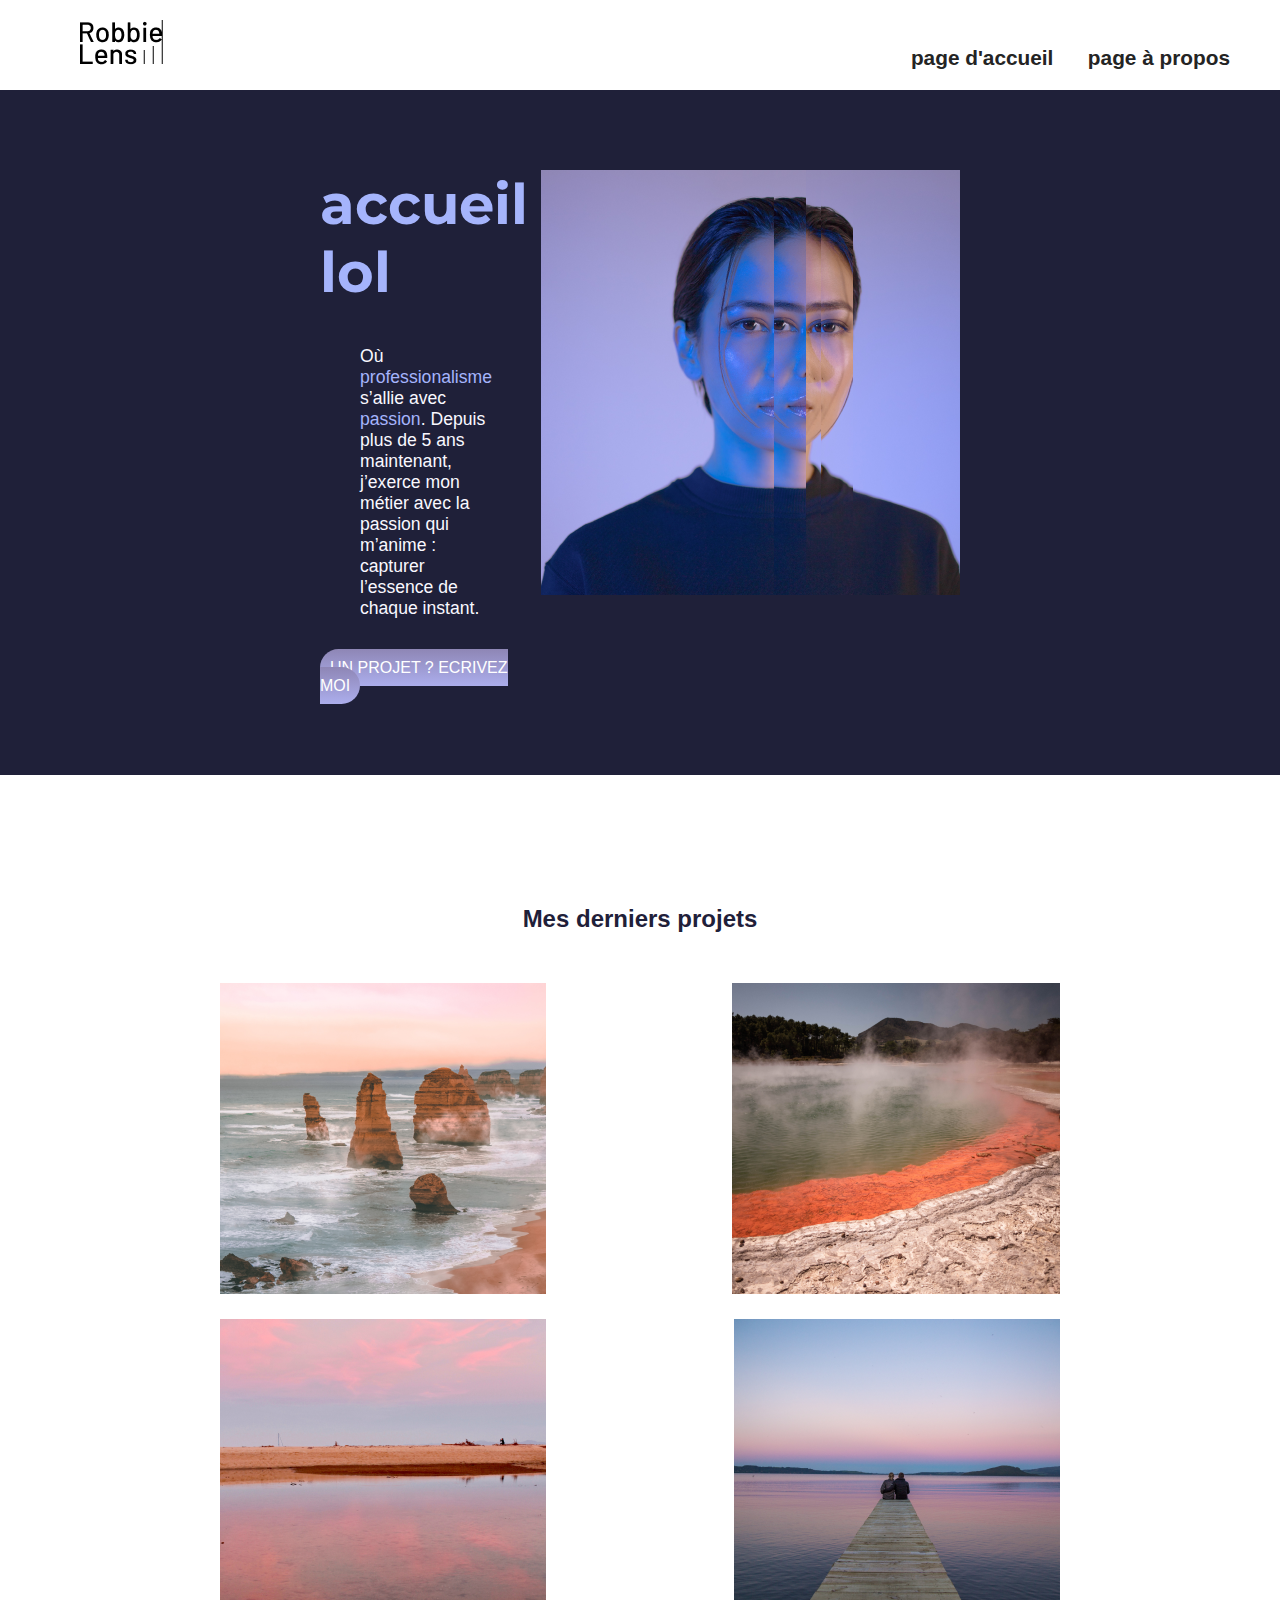
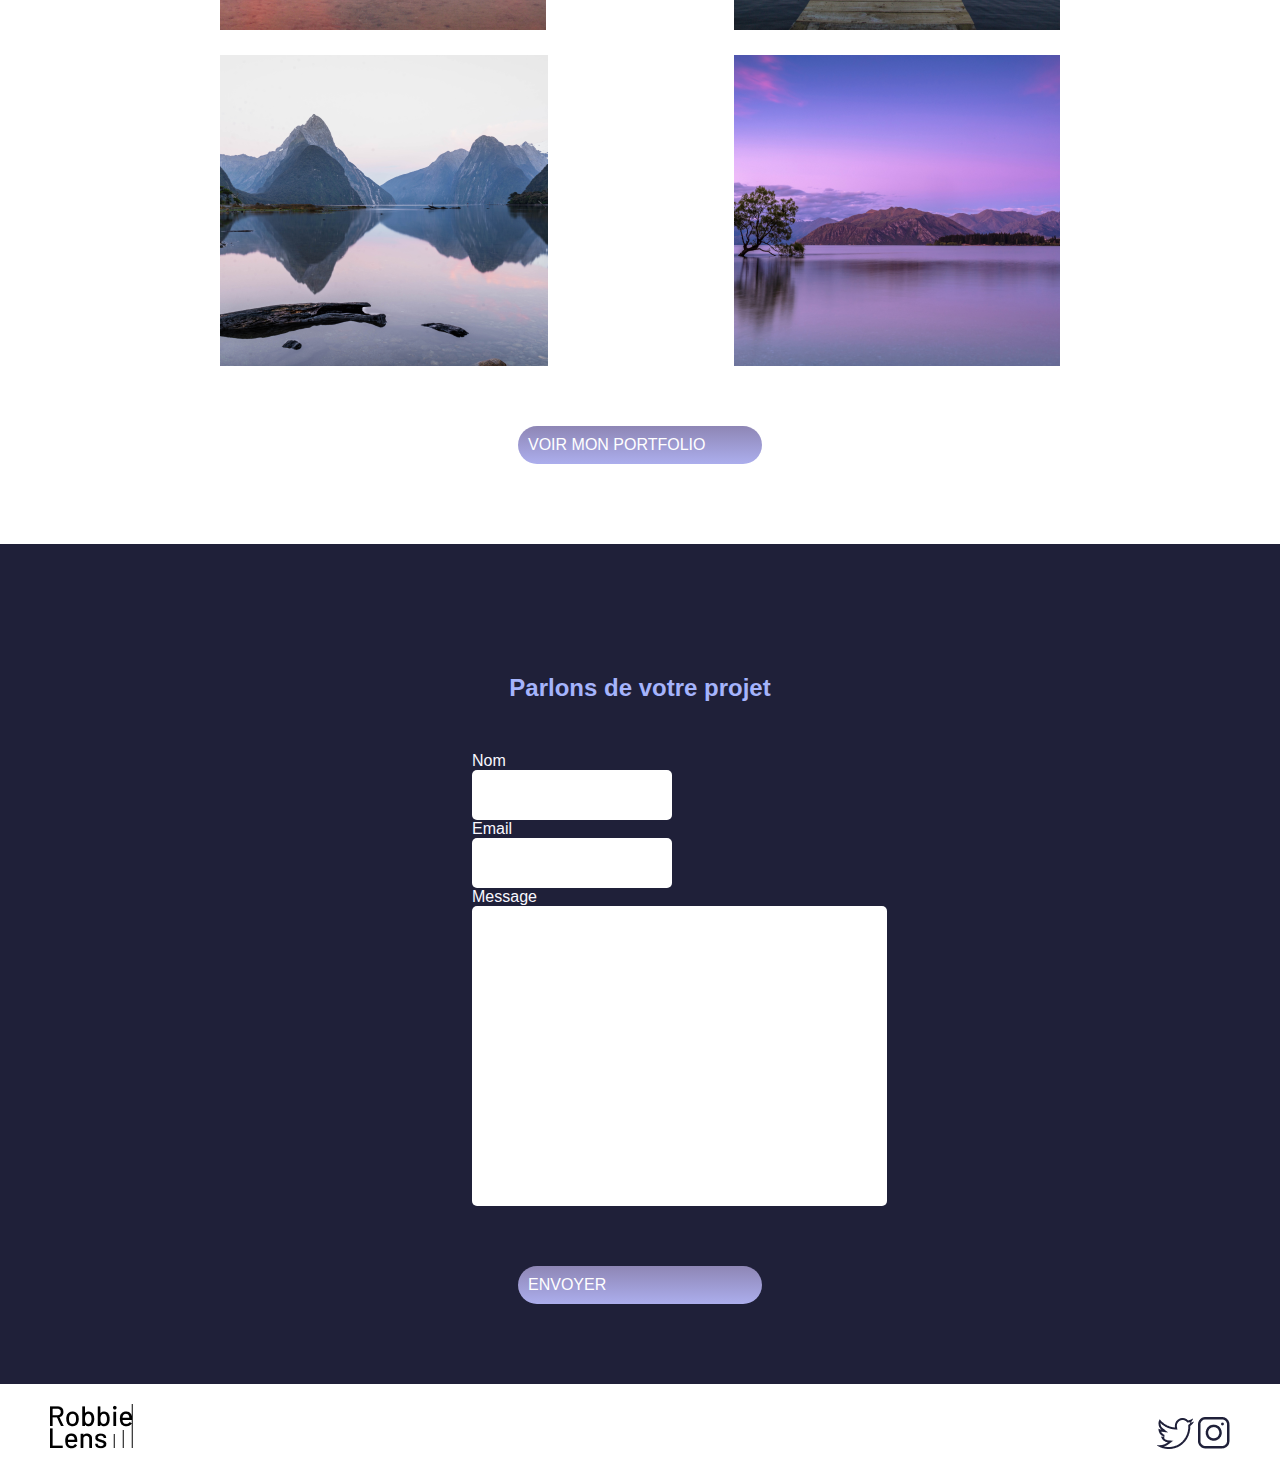
<file: index.html>
<!DOCTYPE html>
<html lang="fr">
    <head>
        <meta charset="utf-8">
        <title>Accueil - Robbie Lens Photographie</title>
        <link href="style.css" rel="stylesheet">
        <link rel="preconnect" href="https://fonts.googleapis.com">
<link rel="preconnect" href="https://fonts.gstatic.com" crossorigin>
<link href="https://fonts.googleapis.com/css2?family=Montserrat:ital,wght@0,100..900;1,100..900&display=swap" rel="stylesheet">
    </head>
    <body>
        
        <header>
            <nav>
                <a href="index.html" class="lienheader"><img src="images/logo.png" alt="lien vers accueil site" title="lien vers accueil site"></a>
                <div><a  href="index.html">page d'accueil</a>
                    <a  href="a-propos.html">page à propos</a>
                </div>
            </nav>
            
        </header>
        
        <main>
            <section class="contenthome">
                <div>
                    <h1>accueil lol</h1>
                    <p> Où <em>professionalisme</em> s’allie avec <em>passion</em>. Depuis
                        plus de 5 ans maintenant, j’exerce mon métier avec la passion
                        qui m’anime : capturer l’essence de chaque instant.</p>
                    <div >
                        <a class="lienspe" href="">UN PROJET ? ECRIVEZ MOI</a>
                    </div>
                </div>
            <img src="images/robbie-lens.png" alt="ceci est robbie lens" title="c'est moi">
            
            
            </section>
            <section class="lastproject">
                <h2>Mes derniers projets</h2>
                <div class="stockphoto">
                    <img src="images/home/element-1.png" title="mer roche">
                    <img src="images/home/element-2.png" title="mer roche">
                    <img src="images/home/element-3.png" title="mer roche">
                    <img src="images/home/element-4.png" title="mer roche">
                    <img src="images/home/element-5.png" title="mer roche">
                    <img src="images/home/element-6.png" title="mer roche">
                </div>
                <a class="lienspe" href="">VOIR MON PORTFOLIO</a>
            </section>
            <section class="contact">
                <h2>Parlons de votre projet</h2>
                <div class="infocontact">
                    <div class="contform">Nom
                        <div class="formsmall"></div>
                    </div>
                    <div>Email
                        <div class="formsmall"></div>
                    </div>
                
                <div class="contform">
                    Message
                    <div class="formlarge"></div>

                </div>
            </div>
                <a class="lienspe" href="">ENVOYER</a>

            </section>
        </main>
        
        <footer>
            <a href="index.html" class="lienheader"><img src="images/logo.png" alt="lien vers accueil site" title="lien vers accueil site"></a>
            <div><a href="https://twitter.com/" target="_blank" class="lienheader"><img src="images/twitter.png" alt="logo lien twitter" title="lien vers twitter"></a>
                <a href="https://instagram.com/" target ="_blank" class="lienheader"><img src="images/instagram.png" alt="logo lien insta" title="lien vers insta"></a>
            </div>
            
            
        </footer>
        <!-- bien ou quoi ? -->
    </body>
</html>
</file>
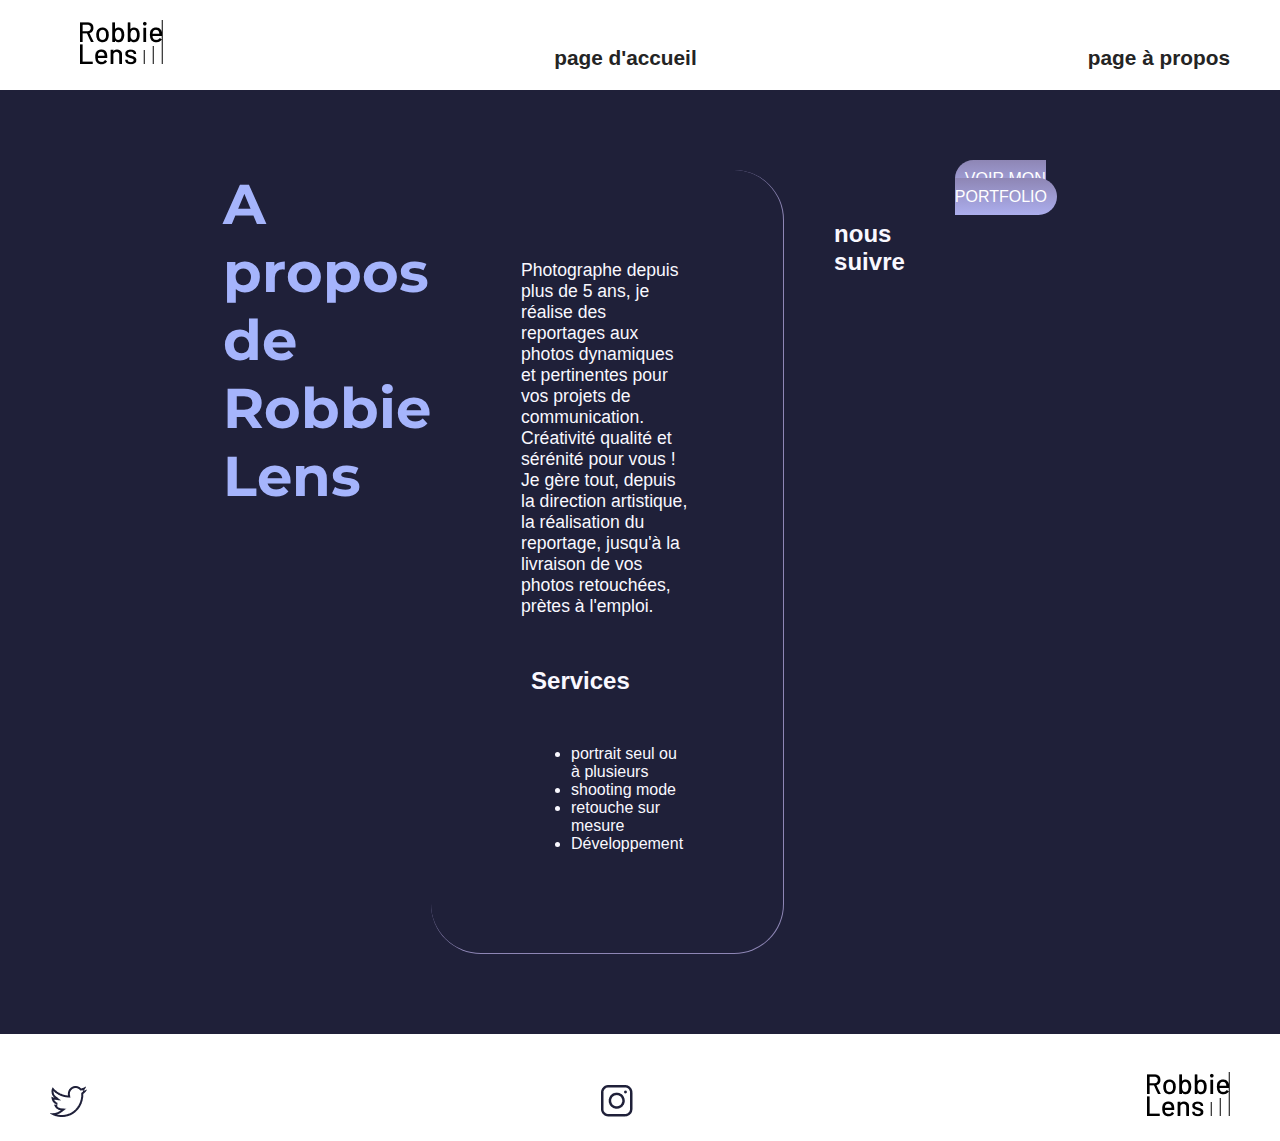
<file: a-propos.html>
<!DOCTYPE html>
<html lang="fr">
    <head>
        <meta charset="utf-8">
        <title>A propos de Robbie Lens</title>
        <link href="style.css" rel="stylesheet">
        <link rel="preconnect" href="https://fonts.googleapis.com">
<link rel="preconnect" href="https://fonts.gstatic.com" crossorigin>
<link href="https://fonts.googleapis.com/css2?family=Montserrat:ital,wght@0,100..900;1,100..900&display=swap" rel="stylesheet">
    </head>
    <body>
        <header>
            <nav>
                <a href="index.html" class="lienheader"><img src="images/logo.png" alt="lien vers accueil site" title="lien vers accueil site"><br></a>
                <a  href="index.html">page d'accueil</a>
                <a  href="a-propos.html">page à propos</a>
            </nav>
            
        </header>
        
        <main>
            <section class="contenthome">
            <h1>A propos de Robbie Lens</h1>
        <div class="contenu">
        <p>Photographe depuis plus de 5 ans, je réalise des reportages aux photos dynamiques et pertinentes pour vos projets de communication.
            Créativité qualité et sérénité pour vous ! Je gère tout, depuis la direction artistique, la réalisation du reportage,
             jusqu'à la livraison de vos photos retouchées, prètes à l'emploi.
        </p>
        
        
        <h2>Services</h2>
        <ul>
            <li>portrait seul ou à plusieurs</li>
            <li>shooting mode</li>
            <li>retouche sur mesure</li>
            <li>Développement</li>
        </ul>
        </div>
        <h2>nous suivre</h2>
        <div>
            <a class="lienspe" href="">VOIR MON PORTFOLIO</a>
        </div>
        </section>

        </main>
        
        <footer>
            <a href="https://twitter.com/" target="_blank" class="lienheader"><img src="images/twitter.png" alt="logo lien twitter" title="lien vers twitter"> </a>
            <a href="https://instagram.com/" target ="_blank" class="lienheader"><img src="images/instagram.png" alt="logo lien insta" title="lien vers insta"></a>
            <a href="index.html" class="lienheader"><br><img src="images/logo.png" alt="lien vers accueil site" title="lien vers accueil site"></a>
        </footer>
       
        
    </body>
</html>
</file>
<file: style.css>
*{
    margin: 0;
}

a{
    color: #242424;
    text-decoration: none;
}
a:hover{
    text-decoration: underline;
}
body{
    font-family: 'Manrope', sans-serif;
    font-size: 1em;
    background-color: #1f2039;
    color: #f9f8ff;
}
h1
{
    font-size: 3.5em;
    color:#A5B4FC;
    font-family: 'Montserrat', sans-serif ;
    

}
p{
    font-size: 1.1em;
    margin: 40px;
}
em{
    color:#A5B4FC;
    font-style: normal;
}
section{
    padding: 80px;
}
header, footer {
    background-color: white;
    color: #242424;
    padding: 20px 50px 20px 50px;
}
.lienspe {
    color: white;
    background: linear-gradient( #8e86b5, #acaeed);
    border-radius: 50px;
    padding: 10px;
    width: 20%;
    margin-top: 60px;
}
.lienspe:hover{
    background: linear-gradient(#696484, #8788BA)
}
.contenu{
    border-bottom: 1px #8e86b5 solid;
    border-right: 1px #8e86b5 solid;
    border-radius: 0px 50px 50px 50px;
    padding: 50px;
   
}
.lienheader:hover{
    opacity: 0.5;
}
h2{
    margin: 50px;
}
ul{
    margin: 50px;
}
section{
    padding: 80px;
}
.contenthome{
    display: flex;
    flex-direction: row;
    width: 50%;
    justify-content: center;
    align-items: center;
    margin: auto;
    align-items: flex-start;
}
.stockphoto{
    
    display: flex;
    width: 75%;
    flex-wrap: wrap;  
    margin: auto;
    justify-content: space-between;
    align-content: space-between;
    gap: 25px;
}
.lastproject{
    background-color: white;
    color: #1f2039;
    display: flex;
    flex-direction: column;
    align-items: center;

}
nav, footer{
    display: flex;
    flex-direction: row;
    align-items: flex-end;
    justify-content: space-between;
}
nav a{
    margin-left: 30px;
    font-size: 1.3em;
    font-weight: bold;
}
.contact{
    display: flex;
    flex-direction: column;
    align-items: center;
    justify-content: space-between;
}
.contact h2{
    color:#A5B4FC;
}
.infocontact{
    display: flex;
    flex-direction: row;
    justify-content: space-between;
    width: 30%;
    flex-wrap: wrap;
    
}
.formsmall{
    background-color: white;
    border-radius: 5px;
    width: 200px;
    height: 50px;

}
.contform{
    display: flex;
    flex-direction: column;
    align-items: flex-start;
}
.formlarge{
    background-color: white;
    border-radius: 5px;
    width: 415px;
    height: 300px;
}
</file>
